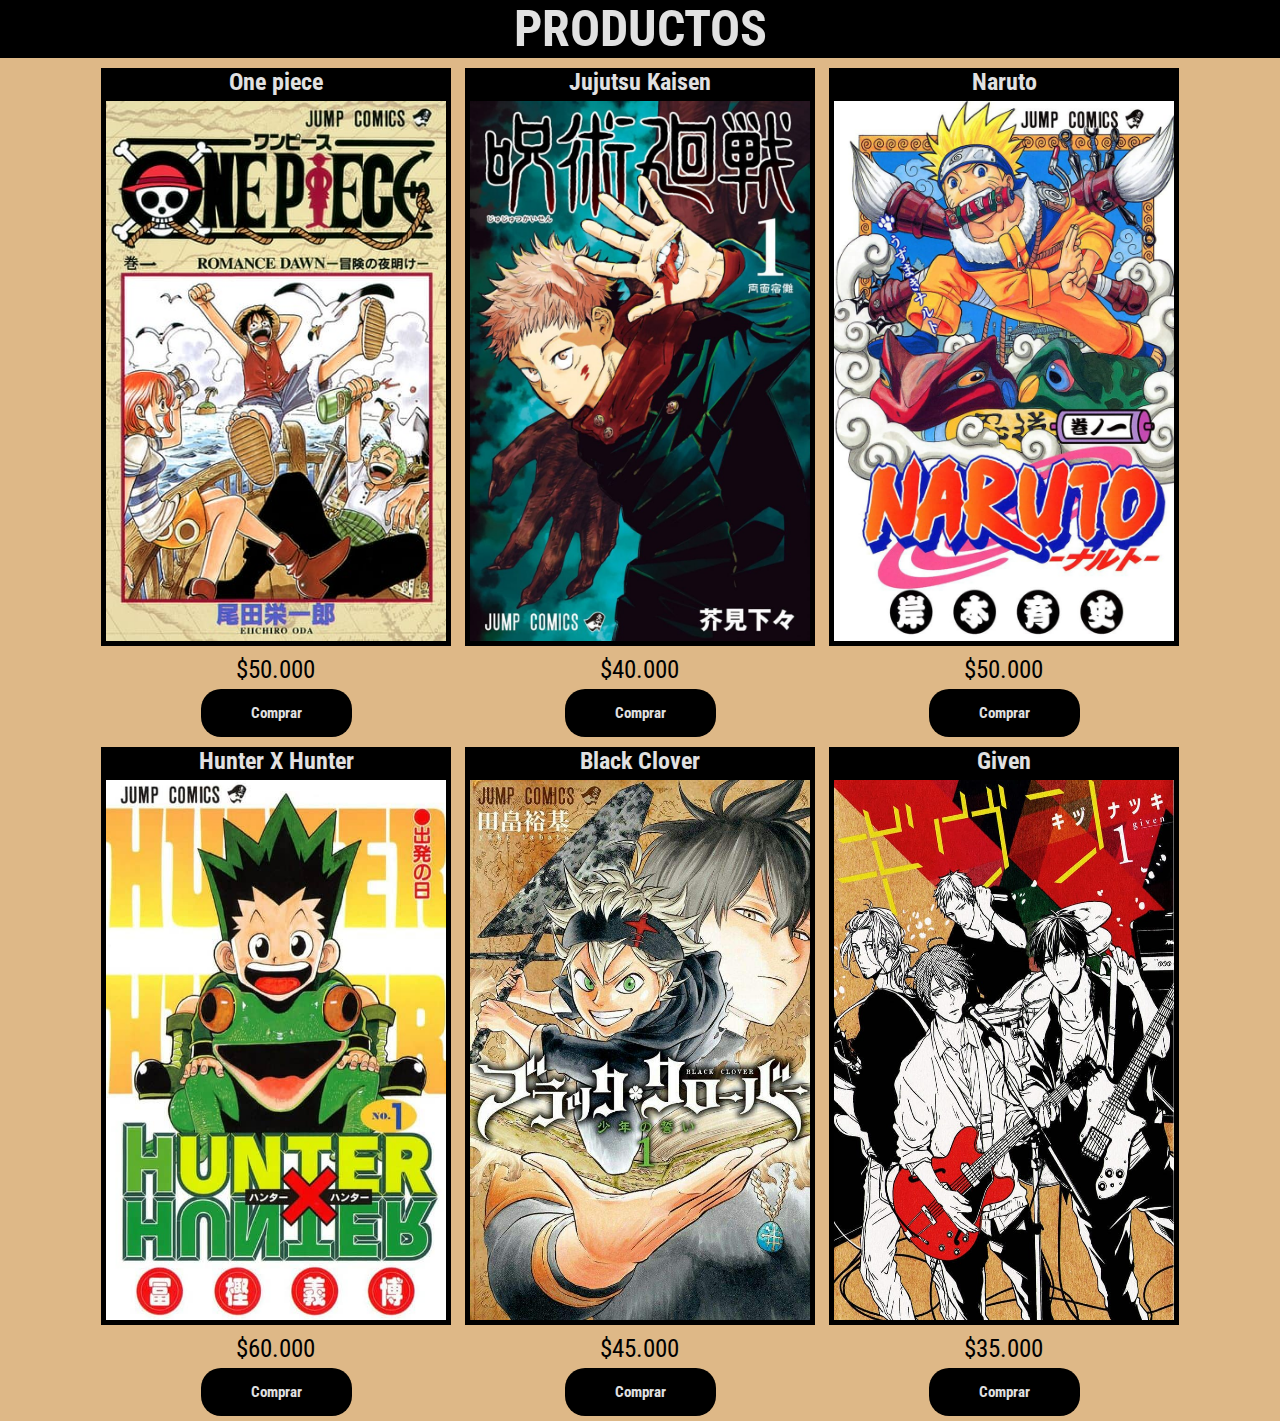
<file: html/producto.html>
<!DOCTYPE html>
<html lang="en">
<head>
    <meta charset="UTF-8">
    <meta name="viewport" content="width=device-width, initial-scale=1.0">
    <link rel="stylesheet" href="../css/producto.css">
    <title>Tienda/Producto</title>
</head>
<body>
    <div class="wrapper">
        <h1 class="title">PRODUCTOS</h1>
        <div class="container">
            <div class="card">
                <h2 class="manga">One piece</h2>
                <img src="../img/One piece.jpg" alt="" class="cardImage">
                <span>$50.000</span>
                <button>Comprar</button>
            </div>
            <div class="card">
                <h2 class="manga">Jujutsu Kaisen</h2>
                <img src="../img/Jujutsu kaisen.jpg" alt="" class="cardImage">
                <span>$40.000</span>
                <button>Comprar</button>
            </div>
            <div class="card">
                <h2 class="manga">Naruto</h2>
                <img src="../img/Naruto.jpg" alt="" class="cardImage">
                <span>$50.000</span>
                <button>Comprar</button>
            </div>
            <div class="card">
                <h2 class="manga">Hunter X Hunter</h2>
                <img src="../img/HXH.jpg" alt="" class="cardImage">
                <span>$60.000</span>
                <button>Comprar</button>
            </div>
            <div class="card">
                <h2 class="manga">Black Clover</h2>
                <img src="../img/Black clover.jpg" alt="" class="cardImage">
                <span>$45.000</span>
                <button>Comprar</button>
            </div>
            <div class="card">
                <h2 class="manga">Given</h2>
                <img src="../img/Given.jpg" alt="" class="cardImage">
                <span>$35.000</span>
                <button>Comprar</button>
            </div>
        </div>
    </div>
</body>
</html>
</file>
<file: css/producto.css>
@import url('https://fonts.googleapis.com/css2?family=Roboto+Condensed:wght@300&display=swap');

* {
    margin: 0;
    padding: 0;
    box-sizing: border-box;
    font-family: 'Roboto Condensed';
}

.wrapper {
    text-align: center;
    background: burlywood;
}

.title {
    background-color: rgb(0,0,0);
    color: rgb(225,225,225);
    font-size: 50px;
    margin-bottom: 5px;
}

.card {
    display: inline-block;
    margin: 5px;
}

.manga {
    background-color: rgb(0,0,0);
    color: rgb(225,225,225);
}

img {
    border: 5px solid rgb(0,0,0);
    width: 350px;
    height: 550px;
}

span {
    display:flex;
    margin: 5px 0 5px 135px;
    font-size: 25px;
}

button {
    display:flex;
    margin: 0 0 0 100px;
    color: rgb(225,225,225);
    background-color: rgb(0,0,0);
    border-radius: 20px;
    border: none;
    padding: 15px 50px;
    font-size: 15px;
    font-weight: bolder;
}
</file>
